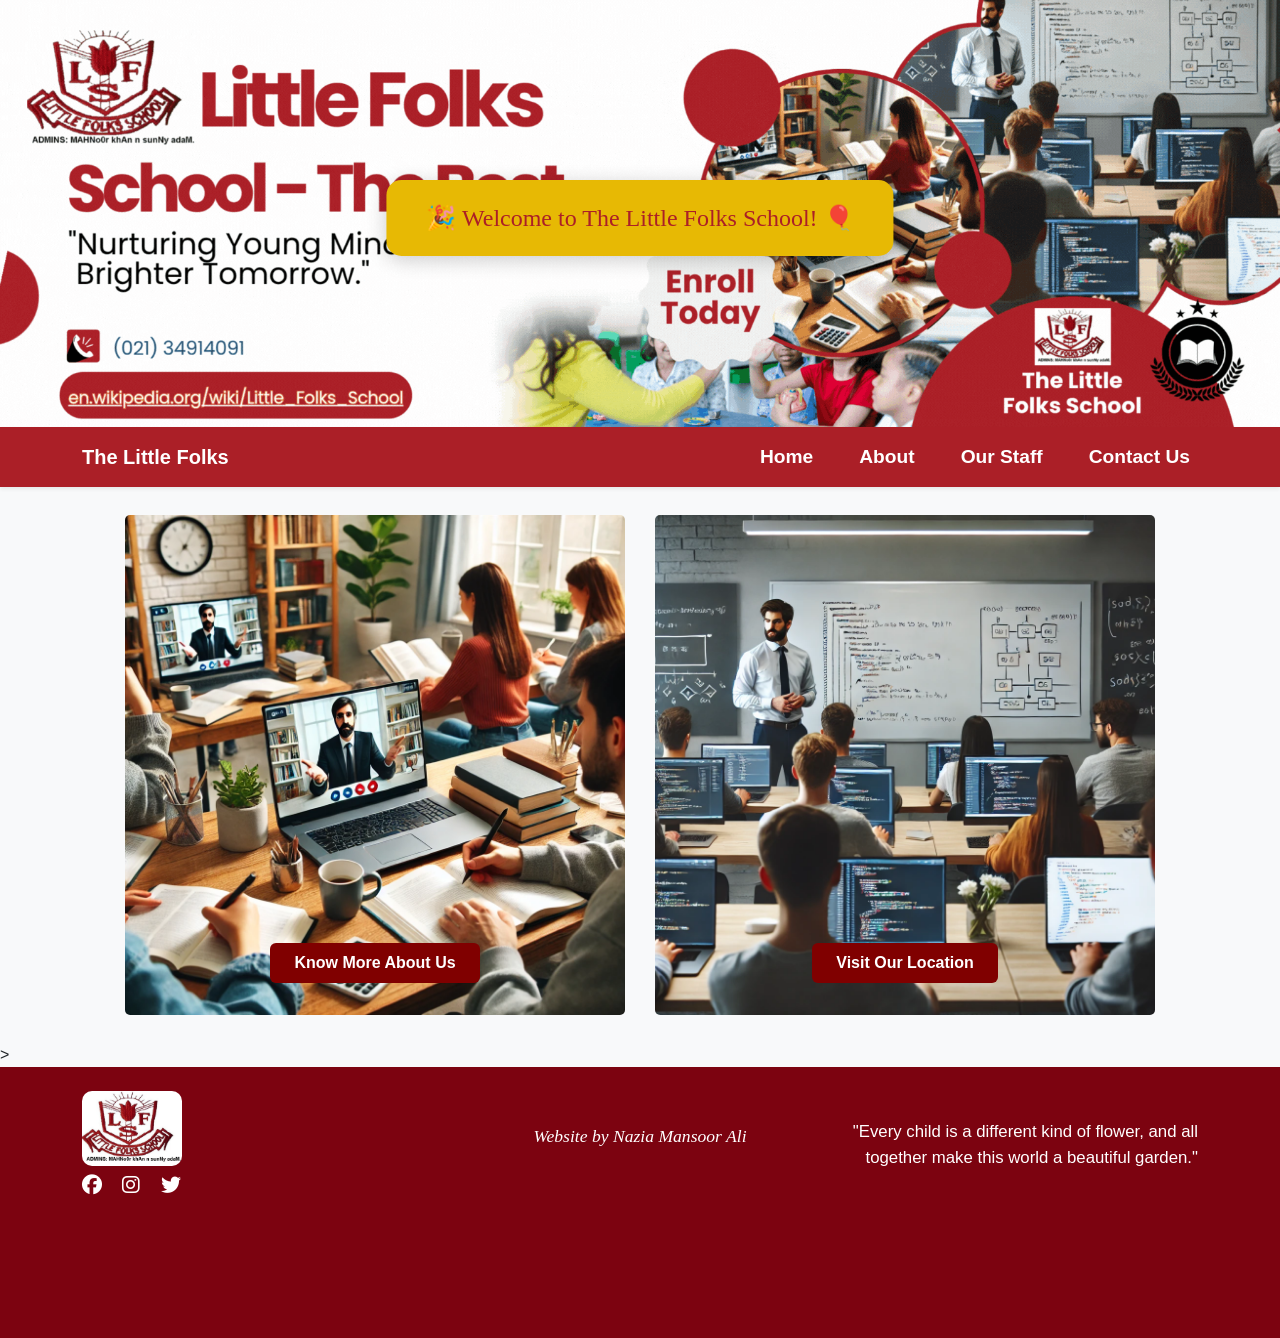
<file: index.html>
<!DOCTYPE html>
<html lang="en">

<head>
  <meta charset="UTF-8">
  <meta name="viewport" content="width=device-width, initial-scale=1">
  <title>The Little Folks School</title>
  <link href="https://cdn.jsdelivr.net/npm/bootstrap@5.3.0/dist/css/bootstrap.min.css" rel="stylesheet">
  <link rel="stylesheet" href="https://cdnjs.cloudflare.com/ajax/libs/font-awesome/6.4.0/css/all.min.css">
  <link rel="icon" href="assets/logo2.jpg" type="image/x-icon">
  <link rel="stylesheet" href="style.css">
</head>

<body>

  <div id="welcomeBox" style="
  position: fixed;
  top: 20%;
  left: 50%;
  transform: translateX(-50%);
  background:  #e7b904;
  color: #ab1f27;
  padding: 20px 40px;
  border-radius: 15px;
  box-shadow: 0 4px 20px rgba(0,0,0,0.2);
  font-size: 1.5rem;
  z-index: 9999;
  font-family: 'Comic Sans MS', cursive;
  display: none;
">
    🎉 Welcome to The Little Folks School! 🎈
  </div>


  <div class="header-image">
    <img src="assets/header sectin.gif" alt="School Header" class="gif-header">
  </div>


  <nav class="navbar navbar-expand-lg navbar-light shadow-sm" style="background-color: #ab1f27;">
    <div class="container">
      <a class="navbar-brand fw-bold text-white" href="#">The Little Folks</a>
      <button class="navbar-toggler" type="button" data-bs-toggle="collapse" data-bs-target="#navbarNav"
        aria-controls="navbarNav" aria-expanded="false" aria-label="Toggle navigation">
        <span class="navbar-toggler-icon"></span>
      </button>

      <div class="collapse navbar-collapse justify-content-end" id="navbarNav">
        <ul class="navbar-nav">
          <li class="nav-item">
            <a class="nav-link fw-bold" href="index.html">Home</a>
          </li>
          <li class="nav-item">
            <a class="nav-link fw-bold" href="about.html">About</a>
          </li>
          <li class="nav-item">
            <a class="nav-link fw-bold" href="staff.html">Our Staff</a>
          </li>
          <li class="nav-item">
            <a class="nav-link fw-bold" href="contact.html">Contact Us</a>
          </li>
        </ul>
      </div>
    </div>
  </nav>

  <div class="container2 my-2 mx-4">
    <div class="card text-white border-0">
      <img src="assets/online class.webp" class="card-img" alt="School Poster">
      <div class="card-img-overlay d-flex flex-column justify-content-end align-items-center text-center">
        <a href="about.html" class="btn btn-maroon px-4 py-2 fw-bold mb-3">Know More About Us</a>
      </div>
    </div>
    <div class="card text-white border-0">
      <img src="assets/webdevelopment.webp" class="card-img" alt="School Poster">
      <div class="card-img-overlay d-flex flex-column justify-content-end align-items-center text-center">
        <a href="contact.html#map-location" class="btn btn-maroon px-4 py-2 fw-bold mb-3">
          Visit Our Location
        </a>
      </div>
    </div>
  </div>
  >

  <footer class="text-white py-4" style="background-color:#7c0310">
    <div class="container">
      <div class="row text-center text-lg-start align-items-center">
        <div class="col-lg-4 mb-3 d-flex flex-column align-items-center align-items-lg-start">
          <img src="assets/logo2.jpg" alt="School Logo" style="width: 100px; border-radius:10px;" class="mb-2">
          <div>
            <a href="#" class="text-white me-3"><i class="fab fa-facebook fa-lg"></i></a>
            <a href="#" class="text-white me-3"><i class="fab fa-instagram fa-lg"></i></a>
            <a href="#" class="text-white"><i class="fab fa-twitter fa-lg"></i></a>
          </div>
        </div>
        <div class="col-lg-4 mb-3 text-center">
          <p class="fst-italic" style="font-family: 'Georgia', serif; font-size: 1.1rem;">
            Website by Nazia Mansoor Ali
          </p>
        </div>
        <div class="col-lg-4 text-center text-lg-end">
          <p class="fw-light" style="font-size: 1.05rem;">
            "Every child is a different kind of flower, and all together make this world a beautiful garden."
          </p>
        </div>
      </div>
    </div>
    <div class="butterfly-container">
      <img src="assets/butterflies 3.gif" alt="Butterfly" class="butterfly">
    </div>
  </footer>

  <script>
    // Show welcome box with animation
    window.addEventListener('load', function () {
      const box = document.getElementById('welcomeBox');
      box.style.display = 'block';
      setTimeout(() => {
        box.style.opacity = 1;
        box.style.transition = 'opacity 2s ease';
      }, 200);

      // Hide after 4 seconds
      setTimeout(() => {
        box.style.opacity = 0;
        setTimeout(() => box.style.display = 'none', 2000);
      }, 4000);

      // 🎊 Mini confetti effect
      for (let i = 0; i < 30; i++) {
        let confetti = document.createElement('div');
        confetti.style.width = confetti.style.height = '10px';
        confetti.style.backgroundColor = `hsl(${Math.random() * 360}, 100%, 70%)`;
        confetti.style.position = 'fixed';
        confetti.style.top = Math.random() * window.innerHeight + 'px';
        confetti.style.left = Math.random() * window.innerWidth + 'px';
        confetti.style.opacity = 1;
        confetti.style.borderRadius = '50%';
        confetti.style.zIndex = 9998;
        document.body.appendChild(confetti);

        setTimeout(() => {
          confetti.style.transition = 'all 2s ease';
          confetti.style.top = window.innerHeight + 'px';
          confetti.style.opacity = 0;
        }, 100);

        setTimeout(() => confetti.remove(), 3000);
      }
    });
  </script>


  <script src="https://cdn.jsdelivr.net/npm/bootstrap@5.3.0/dist/js/bootstrap.bundle.min.js"></script>
</body>

</html>
</file>
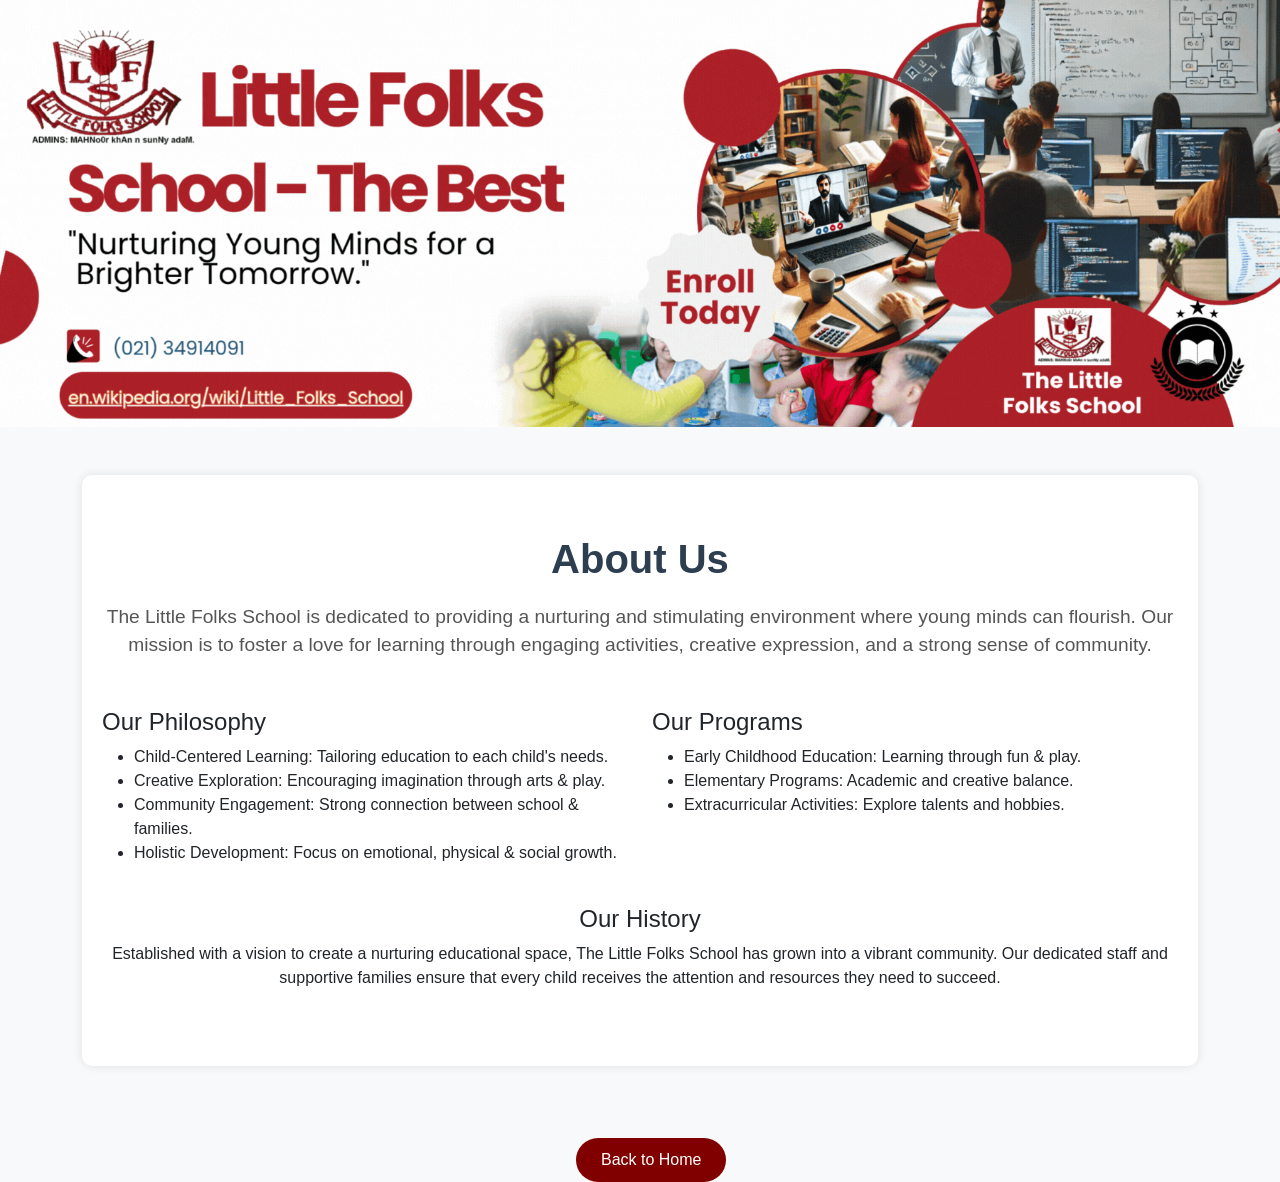
<file: about.html>
<!DOCTYPE html>
<html lang="en">

<head>
    <meta charset="UTF-8" />
    <meta name="viewport" content="width=device-width, initial-scale=1.0" />
    <title>About Us - The Little Folks School</title>
    <!-- Bootstrap 5 CDN -->
    <link href="https://cdn.jsdelivr.net/npm/bootstrap@5.3.3/dist/css/bootstrap.min.css" rel="stylesheet" />
    <style>
        body {
            font-family: 'Segoe UI', sans-serif;
            background-color: #f8f9fa;
        }

        .gif-header {
            width: 100%;
            height: auto;
            display: block;
        }

        .about-section {
            background-color: #ffffff;
            padding: 60px 20px;
            border-radius: 10px;
            box-shadow: 0 0 10px rgba(0, 0, 0, 0.1);
        }

        .section-title {
            font-size: 2.5rem;
            font-weight: bold;
            margin-bottom: 20px;
            color: #2c3e50;
        }

        .section-subtitle {
            font-size: 1.2rem;
            color: #555;
        }

        .custom-home-btn {
            background-color: #800000;
            color: white;
            border: none;
            padding: 10px 25px;
            margin-left:45% ;
            font-size: 1rem;
            border-radius: 30px;
            transition: all 0.3s ease;
            text-decoration: none;
        }

        .custom-home-btn:hover {
            background-color: white;
            color: #800000;
            border: 1px solid #800000;
        }
    </style>
</head>

<body>
   <div class="header-image">
        <img src="assets/header sectin.gif" alt="School Header" class="gif-header">
    </div>
    
    <div class="container my-5">
        <div class="about-section text-center">
            <h2 class="section-title">About Us</h2>
            <p class="section-subtitle">
                The Little Folks School is dedicated to providing a nurturing and stimulating environment where young
                minds can flourish.
                Our mission is to foster a love for learning through engaging activities, creative expression, and a
                strong sense of community.
            </p>

            <div class="row text-start mt-5">
                <div class="col-md-6">
                    <h4>Our Philosophy</h4>
                    <ul>
                        <li>Child-Centered Learning: Tailoring education to each child's needs.</li>
                        <li>Creative Exploration: Encouraging imagination through arts & play.</li>
                        <li>Community Engagement: Strong connection between school & families.</li>
                        <li>Holistic Development: Focus on emotional, physical & social growth.</li>
                    </ul>
                </div>
                <div class="col-md-6">
                    <h4>Our Programs</h4>
                    <ul>
                        <li>Early Childhood Education: Learning through fun & play.</li>
                        <li>Elementary Programs: Academic and creative balance.</li>
                        <li>Extracurricular Activities: Explore talents and hobbies.</li>
                    </ul>
                </div>
            </div>

            <div class="mt-4">
                <h4>Our History</h4>
                <p>
                    Established with a vision to create a nurturing educational space, The Little Folks School has grown
                    into a vibrant community.
                    Our dedicated staff and supportive families ensure that every child receives the attention and
                    resources they need to succeed.
                </p>
            </div>
        </div>
    </div>

    <a href="index.html" class="btn custom-home-btn mt-4">Back to Home</a>

  
    <script src="https://cdn.jsdelivr.net/npm/bootstrap@5.3.3/dist/js/bootstrap.bundle.min.js"></script>
</body>

</html>
</file>
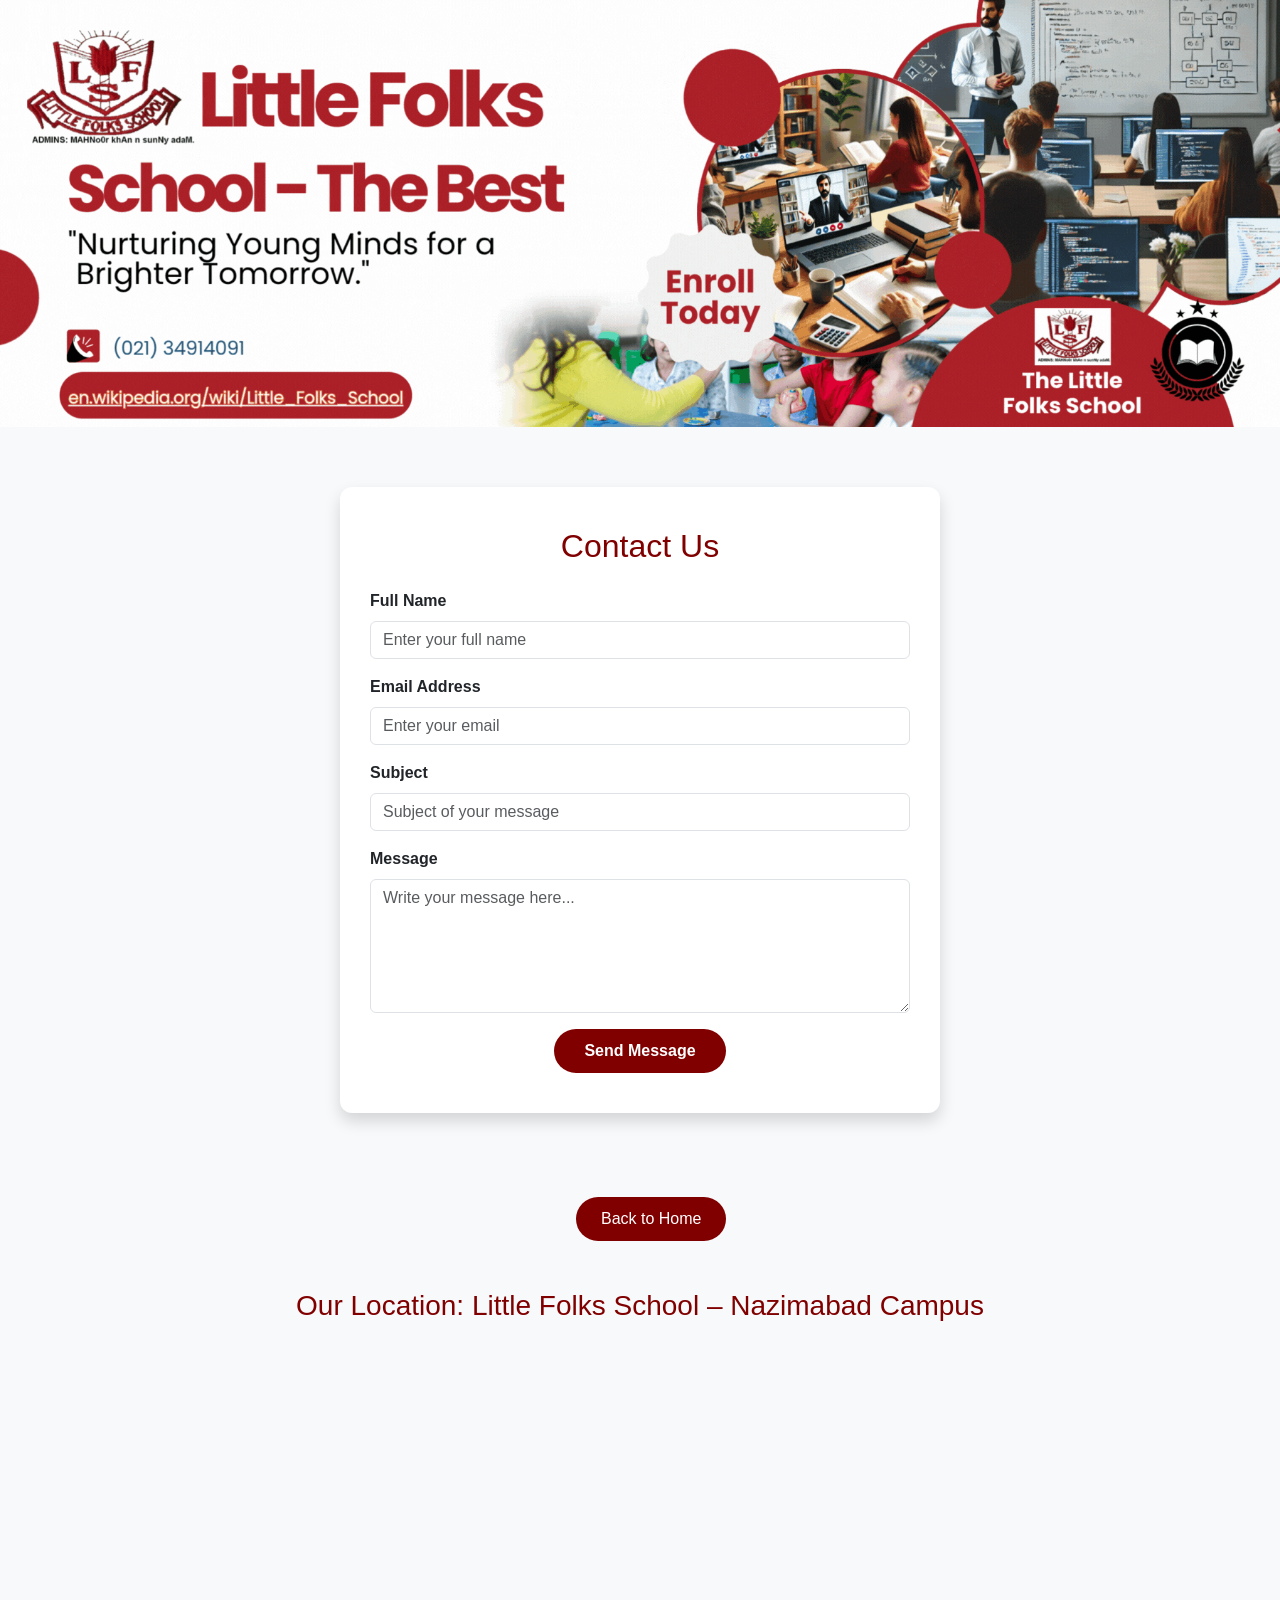
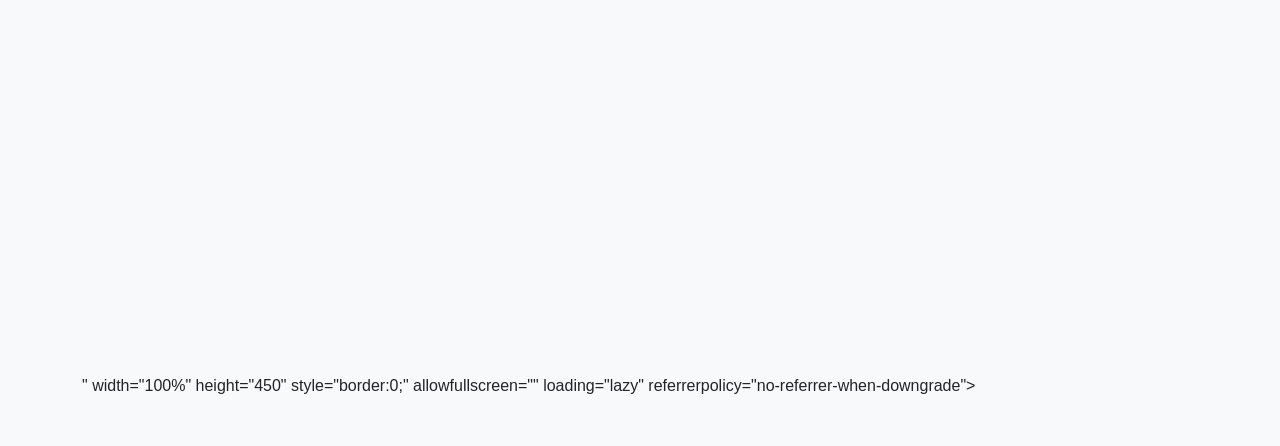
<file: contact.html>
<!DOCTYPE html>
<html lang="en">

<head>
    <meta charset="UTF-8" />
    <meta name="viewport" content="width=device-width, initial-scale=1" />
    <title>Contact Us - The Little Folks School</title>

    <link href="https://cdn.jsdelivr.net/npm/bootstrap@5.3.3/dist/css/bootstrap.min.css" rel="stylesheet" />
    <style>
        body {
            background-color: #f8f9fa;
            font-family: 'Segoe UI', Tahoma, Geneva, Verdana, sans-serif;
        }

        .gif-header {
            width: 100%;
            height: auto;
            display: block;
        }

        .contact-container {
            max-width: 600px;
            margin: 60px auto;
            background: white;
            padding: 40px 30px;
            border-radius: 12px;
            box-shadow: 0 4px 15px rgba(0, 0, 0, 0.1);
        }

        .btn-custom {
            background-color: #800000;
            color: white;
            border-radius: 25px;
            padding: 10px 30px;
            font-weight: 600;
            transition: 0.3s;
            border: none;
        }

        .btn-custom:hover {
            background-color: white;
            color: #800000;
            border: 1px solid #800000;
        }

        .custom-home-btn {
            background-color: #800000;
            color: white;
            border: none;
            padding: 10px 25px;
            margin-left: 45%;
            font-size: 1rem;
            border-radius: 30px;
            transition: all 0.3s ease;
            text-decoration: none;
        }
    </style>
</head>

<body>

    <div class="header-image">
        <img src="assets/header sectin.gif" alt="School Header" class="gif-header">
    </div>

    <div class="container contact-container shadow">
        <h2 class="mb-4 text-center" style="color:#800000;">Contact Us</h2>
        <form id="contactForm" novalidate>
            <div class="mb-3">
                <label for="name" class="form-label fw-semibold">Full Name</label>
                <input type="text" class="form-control" id="name" placeholder="Enter your full name" required />
                <div class="invalid-feedback">Please enter your name.</div>
            </div>

            <div class="mb-3">
                <label for="email" class="form-label fw-semibold">Email Address</label>
                <input type="email" class="form-control" id="email" placeholder="Enter your email" required />
                <div class="invalid-feedback">Please enter a valid email.</div>
            </div>

            <div class="mb-3">
                <label for="subject" class="form-label fw-semibold">Subject</label>
                <input type="text" class="form-control" id="subject" placeholder="Subject of your message" required />
                <div class="invalid-feedback">Subject cannot be empty.</div>
            </div>

            <div class="mb-3">
                <label for="message" class="form-label fw-semibold">Message</label>
                <textarea class="form-control" id="message" rows="5" placeholder="Write your message here..."
                    required></textarea>
                <div class="invalid-feedback">Please enter your message.</div>
            </div>

            <div class="text-center">
                <button type="submit" class="btn btn-custom">Send Message</button>
            </div>
        </form>
    </div>
    <a href="index.html" class="btn custom-home-btn mt-4">Back to Home</a>


<div class="container my-5">
  <h3 class="text-center mb-4" style="color:#800000;">
    Our Location: Little Folks School – Nazimabad Campus
  </h3>
  <div class="ratio ratio-16x9" id="map-location">
    <iframe src="https://www.google.com/maps/embed?pb=!1m28!1m12!1m3!1d7236.220355221585!2d67.03917353837276!3d24.92831629087105!2m3!1f0!2f0!3f0!3m2!1i1024!2i768!4f13.1!4m13!3e0!4m5!1s0x3eb33f76ffc5789f%3A0x4bd0e6013e343143!2sLittle%20Folk&#39;s%20School!3m2!1d24.9284258!2d67.0495665!4m5!1s0x3eb33f8326bee2ad%3A0x938b901fdbdcc93a!2sLittle%20Folks%20Paradise%20School%2C%20Block%20F%20North%20Nazimabad%20Town%2C%20Karachi%2C%20Pakistan!3m2!1d24.9310625!2d67.0429375!5e0!3m2!1sen!2s!4v1750487053758!5m2!1sen!2s" width="600" height="450" style="border:0;" allowfullscreen="" loading="lazy" referrerpolicy="no-referrer-when-downgrade"></iframe>"
      width="100%" height="450" style="border:0;" allowfullscreen="" loading="lazy"
      referrerpolicy="no-referrer-when-downgrade">
    </iframe>
  </div>
</div>


    <script src="https://cdn.jsdelivr.net/npm/bootstrap@5.3.3/dist/js/bootstrap.bundle.min.js"></script>

    <script>

        (function () {
            'use strict';
            var form = document.getElementById('contactForm');
            form.addEventListener('submit', function (event) {
                if (!form.checkValidity()) {
                    event.preventDefault();
                    event.stopPropagation();
                }
                form.classList.add('was-validated');
            }, false);
        })();
    </script>

</body>

</html>
</file>
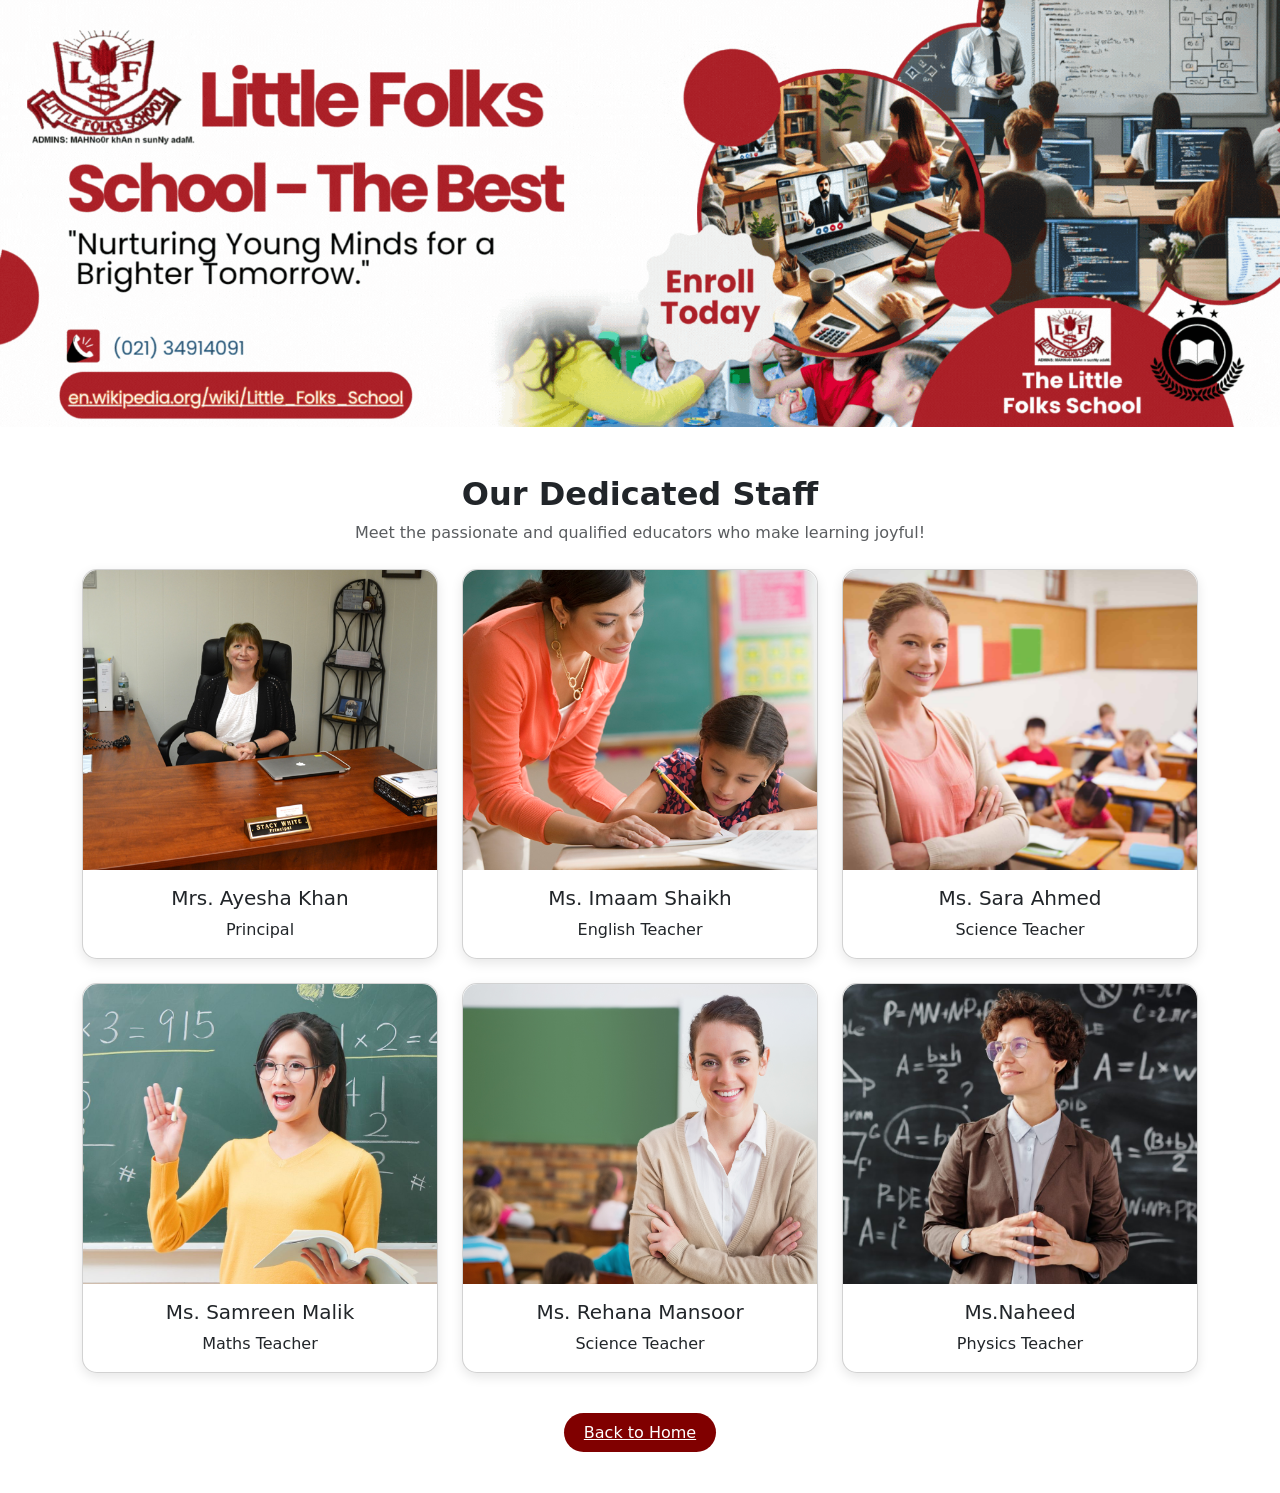
<file: staff.html>
<!DOCTYPE html>
<html lang="en">

<head>
    <meta charset="UTF-8" />
    <meta name="viewport" content="width=device-width, initial-scale=1.0" />
    <title>Our Staff - The Little Folks School</title>


    <link href="https://cdn.jsdelivr.net/npm/bootstrap@5.3.0/dist/css/bootstrap.min.css" rel="stylesheet">

    <style>
        .gif-header {
            width: 100%;
            height: auto;
            display: block;
        }

        .staff-card {
            border-radius: 15px;
            box-shadow: 0 4px 12px rgba(0, 0, 0, 0.1);
            transition: transform 0.3s ease;
        }

        .staff-card:hover {
            transform: scale(1.03);
        }

        .staff-img {
            width: 100%;
            height: 300px;
            object-fit: cover;
            border-top-left-radius: 15px;
            border-top-right-radius: 15px;
        }

        .back-btn {
            background-color: maroon;
            color: white;
            border: none;
            padding: 10px 20px;
            border-radius: 30px;
            transition: 0.3s ease;
            margin-bottom: 20px;
        }

        .back-btn:hover {
            background-color: white;
            color: maroon;
            border: 1px solid #800000;
        }
    </style>
</head>

<body>
    <div class="header-image">
        <img src="assets/header sectin.gif" alt="School Header" class="gif-header">
    </div>

    <div class="container py-5">
        <div class="text-center mb-4">
            <h2 class="fw-bold">Our Dedicated Staff</h2>
            <p class="text-muted">Meet the passionate and qualified educators who make learning joyful!</p>
        </div>

        <div class="row g-4">


            <div class="col-md-4">
                <div class="card staff-card">
                    <img src="assets/school principal.jpg" alt="Teacher 1" class="staff-img">
                    <div class="card-body text-center">
                        <h5 class="card-title">Mrs. Ayesha Khan</h5>
                        <p class="card-text">Principal</p>
                    </div>
                </div>
            </div>

            <div class="col-md-4">
                <div class="card staff-card">
                    <img src="assets/teacher no2.jpg" alt="Teacher 2" class="staff-img">
                    <div class="card-body text-center">
                        <h5 class="card-title">Ms. Imaam Shaikh</h5>
                        <p class="card-text">English Teacher</p>
                    </div>
                </div>
            </div>


            <div class="col-md-4">
                <div class="card staff-card">
                    <img src="assets/teacher no3.jpeg" alt="Teacher 3" class="staff-img">
                    <div class="card-body text-center">
                        <h5 class="card-title">Ms. Sara Ahmed</h5>
                        <p class="card-text">Science Teacher</p>
                    </div>
                </div>
            </div>

            <div class="col-md-4">
                <div class="card staff-card">
                    <img src="assets/teacher no4.jpg" alt="Teacher 4" class="staff-img">
                    <div class="card-body text-center">
                        <h5 class="card-title">Ms. Samreen Malik</h5>
                        <p class="card-text">Maths Teacher</p>
                    </div>
                </div>
            </div>

            <div class="col-md-4">
                <div class="card staff-card">
                    <img src="assets/teacher no5.jpg" alt="Teacher 5" class="staff-img">
                    <div class="card-body text-center">
                        <h5 class="card-title">Ms. Rehana Mansoor</h5>
                        <p class="card-text">Science Teacher</p>
                    </div>
                </div>
            </div>
            <div class="col-md-4">
                <div class="card staff-card">
                    <img src="assets/teacher no6.jpg" alt="Teacher 6" class="staff-img">
                    <div class="card-body text-center">
                        <h5 class="card-title">Ms.Naheed</h5>
                        <p class="card-text">Physics Teacher</p>
                    </div>
                </div>
            </div>
        </div>



        <div class="text-center mt-5">
            <a href="index.html" class="back-btn">Back to Home</a>
        </div>
    </div>


    <script src="https://cdn.jsdelivr.net/npm/bootstrap@5.3.0/dist/js/bootstrap.bundle.min.js"></script>
</body>

</html>
</file>
<file: style.css>
body {
   font-family: 'Segoe UI', sans-serif;
   background-color: #f8f9fa;
 }

 .gif-header {
   width: 100%;
   height: auto;
   display: block;
 }


 .nav-item {
   display: inline-block;
   color: white;
   text-decoration: none;
   font-size: 1rem;
 }

 .navbar-nav {
   display: flex;
   justify-content: flex-start;
   align-items: center;
   list-style: none;
   padding: 0;
   margin: 0;
   gap: 30px;
 }

 .nav-item a {
   color: white;
   text-decoration: none;
   font-size: 1.2rem;
   transition: background-color 0.3s ease, color 0.3s ease;
 }

 .nav-item a:hover {
   background-color: rgba(255, 255, 255, 0.2);
   color: #fff;
 }

 .btn-maroon {
   background-color: maroon;
   color: white;
   border: none;
   transition: 0.3s ease;
 }

 .btn-maroon:hover {
   background-color: white;
   color: maroon;
   border: 1px solid maroon;
 }

 .container2 {
  display: flex;
  flex-direction: row;
  flex-wrap: wrap;
  gap: 30px;
  justify-content: center;
  padding: 20px;
}

.container2 .card {
  flex: 1 1 45%; 
  max-width: 500px;
}

@media (max-width: 768px) {
  .container2 {
    flex-direction: column; 
    align-items: center;
  }

  .container2 .card {
    width: 90%;
    flex: 1 1 100%;
  }

  .card-img {
    height: auto;
  }
}

 .butterfly-container {
   position: relative;
   width: 100%;
   height: 100px;
   overflow: hidden;
 }

 .butterfly {
   position: absolute;
   left: -100px;
   top: 10px;
   width: 80px;
   animation: flyAcross 10s linear infinite;
 }

 @keyframes flyAcross {
   0% {
     transform: translateX(0) rotate(0deg);
   }

   50% {
     transform: translateX(50vw) translateY(-20px) rotate(15deg);
   }

   100% {
     transform: translateX(100vw) rotate(0deg);
   }
 }

 @media (max-width: 992px) {
   .gif-header {
     height: 60vh !important;
   }

   .card-img {
     height: auto !important;
   }

   .navbar-nav {
     gap: 10px;
   }

   .nav-item {
     margin: 0;
   }
 }

 @media (max-width: 999px) {
   .gif-header {
     height: auto !important;
     width: 100% !important;
   }

   footer p {
     font-size: 0.9rem;
   }

   .btn-maroon {
     padding: 0.5rem 1rem;
   }

   .footer .col-lg-4 {
     text-align: center !important;
   }
 }
</file>
